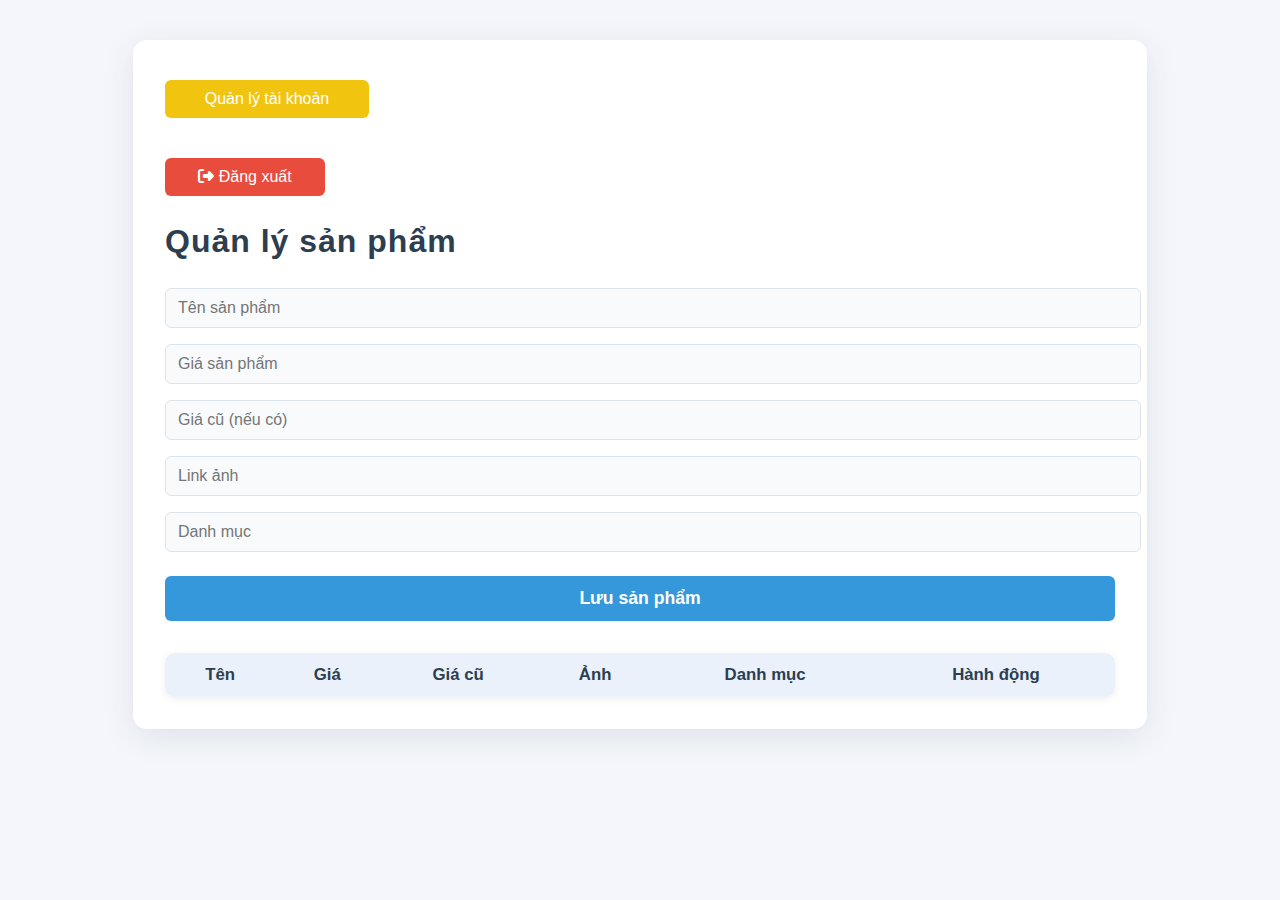
<file: admin.html>
<!DOCTYPE html>
<html lang="vi">
  <head>
    <meta charset="UTF-8" />
    <meta name="viewport" content="width=device-width, initial-scale=1.0" />
    <title>Quản lý sản phẩm - Admin</title>
    <link rel="stylesheet" href="assets/css/admin.css" />
    <link
      rel="stylesheet"
      href="https://cdnjs.cloudflare.com/ajax/libs/font-awesome/6.4.0/css/all.min.css"
    />
  </head>
  <body>
    <div class="admin-container">
      <div class="admin-btn-group">
        <a href="manage-users.html" class="btn manage-link">Quản lý tài khoản</a>
        <button id="logoutBtn" class="btn logout-btn">
          <i class="fas fa-sign-out-alt"></i> Đăng xuất
        </button>
      </div>
      <h2>Quản lý sản phẩm</h2>
      <form class="admin-form" id="productForm">
        <input type="hidden" id="editIndex" />
        <input type="text" id="name" placeholder="Tên sản phẩm" required />
        <input type="number" id="price" placeholder="Giá sản phẩm" required />
        <input type="number" id="oldPrice" placeholder="Giá cũ (nếu có)" />
        <input type="text" id="image" placeholder="Link ảnh" required />
        <input type="text" id="category" placeholder="Danh mục" required />
        <button type="submit" class="btn">Lưu sản phẩm</button>
      </form>
      <table class="product-table" id="productTable">
        <thead>
          <tr>
            <th>Tên</th>
            <th>Giá</th>
            <th>Giá cũ</th>
            <th>Ảnh</th>
            <th>Danh mục</th>
            <th>Hành động</th>
          </tr>
        </thead>
        <tbody>
          <!-- Sản phẩm sẽ được render ở đây -->
        </tbody>
      </table>
    </div>
    <script src="js/script.js"></script>
    <script>
      document.getElementById("logoutBtn").onclick = function () {
        // Xóa trạng thái đăng nhập nếu có
        // Ví dụ: localStorage.removeItem("currentUser");
        window.location.href = "login.html";
      };
    </script>
  </body>
</html>
</file>
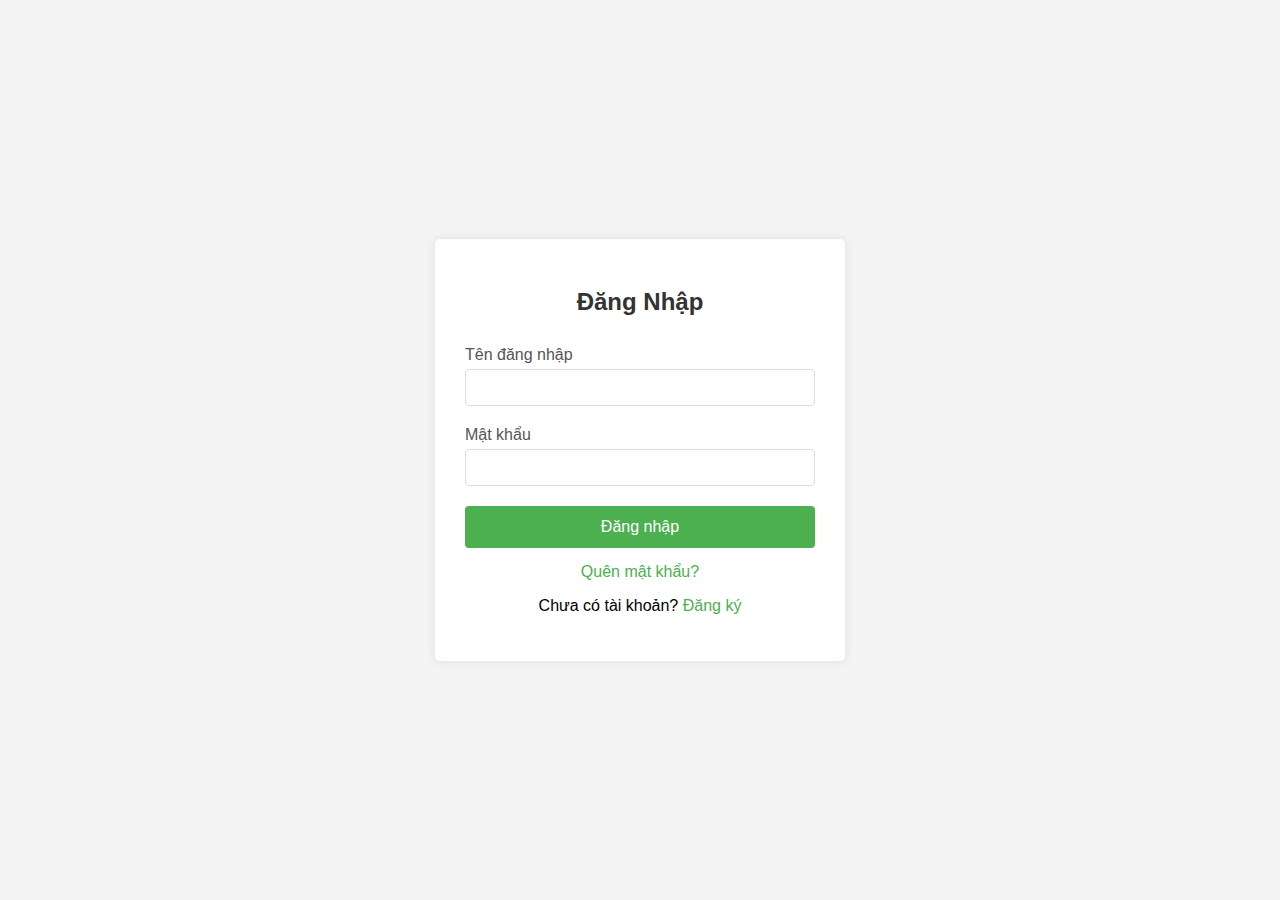
<file: login.html>
<!DOCTYPE html>
<html lang="vi">
  <head>
    <meta charset="UTF-8" />
    <meta name="viewport" content="width=device-width, initial-scale=1.0" />
    <title>Đăng Nhập</title>
    <style>
      body {
        font-family: Arial, sans-serif;
        background-color: #f4f4f4;
        margin: 0;
        padding: 0;
        display: flex;
        justify-content: center;
        align-items: center;
        height: 100vh;
      }
      .login-container {
        background-color: white;
        padding: 30px;
        border-radius: 5px;
        box-shadow: 0 0 10px rgba(0, 0, 0, 0.1);
        width: 350px;
      }
      h2 {
        text-align: center;
        color: #333;
        margin-bottom: 30px;
      }
      .form-group {
        margin-bottom: 20px;
      }
      .form-group label {
        display: block;
        margin-bottom: 5px;
        color: #555;
      }
      .form-group input {
        width: 100%;
        padding: 10px;
        border: 1px solid #ddd;
        border-radius: 4px;
        box-sizing: border-box;
      }
      .form-group input:focus {
        outline: none;
        border-color: #4caf50;
      }
      .btn {
        background-color: #4caf50;
        color: white;
        padding: 12px;
        border: none;
        width: 100%;
        border-radius: 4px;
        cursor: pointer;
        font-size: 16px;
      }
      .btn:hover {
        background-color: #45a049;
      }
      .forgot-password {
        text-align: center;
        margin-top: 15px;
      }
      .forgot-password a {
        color: #4caf50;
        text-decoration: none;
      }
      .register {
        text-align: center;
        margin-top: 15px;
      }
      .register a {
        color: #4caf50;
        text-decoration: none;
      }
    </style>
  </head>
  <body>
    <div class="login-container">
      <h2>Đăng Nhập</h2>
      <form id="loginForm">
        <div class="form-group">
          <label for="username">Tên đăng nhập</label>
          <input type="text" id="username" name="username" required />
        </div>
        <div class="form-group">
          <label for="password">Mật khẩu</label>
          <input type="password" id="password" name="password" required />
        </div>
        <button type="submit" class="btn">Đăng nhập</button>
        <div class="forgot-password">
          <a href="#">Quên mật khẩu?</a>
        </div>
        <div class="register">
          <p>Chưa có tài khoản? <a href="#">Đăng ký</a></p>
        </div>
      </form>
    </div>

    <script>
      document
        .getElementById("loginForm")
        .addEventListener("submit", function (event) {
          event.preventDefault();
          const username = document.getElementById("username").value.trim();
          const password = document.getElementById("password").value.trim();

          if (username === "admin" && password === "123") {
            let users = JSON.parse(localStorage.getItem("users") || "[]");
            if (!users.find((u) => u.username === "admin")) {
              users.push({ username: "admin", password: "123", role: "admin" });
              localStorage.setItem("users", JSON.stringify(users));
            }
            window.location.href = "admin.html";
          } else if (username === "abc" && password === "123") {
            // Thêm vào localStorage nếu chưa có
            let users = JSON.parse(localStorage.getItem("users") || "[]");
            if (!users.find((u) => u.username === "abc")) {
              users.push({ username: "abc", password: "123", role: "user" });
              localStorage.setItem("users", JSON.stringify(users));
            }
            window.location.href = "index.html";
          } else {
            alert("Sai tài khoản hoặc mật khẩu!");
          }
        });
    </script>
  </body>
</html>
</file>
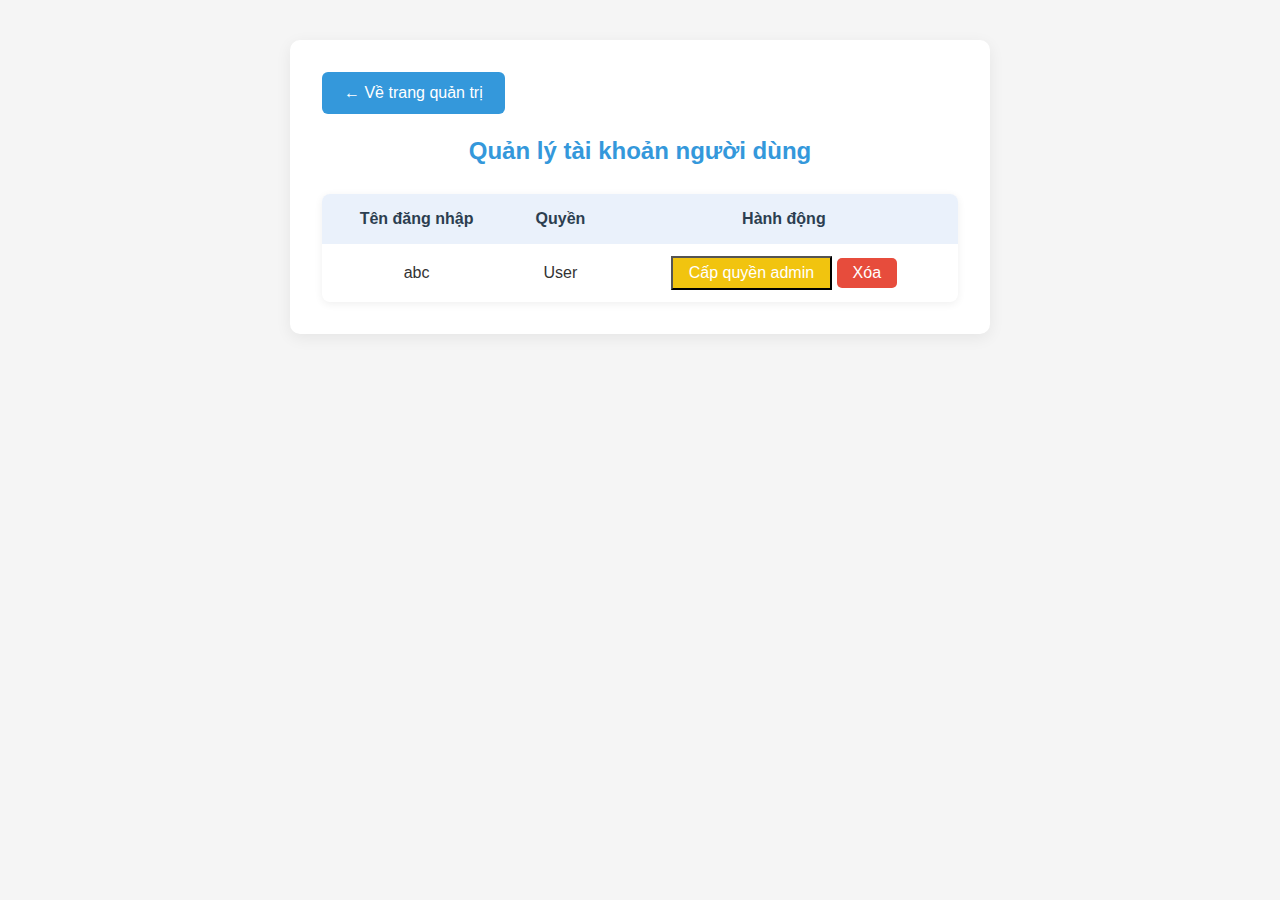
<file: manage-users.html>
<!DOCTYPE html>
<html lang="vi">
  <head>
    <meta charset="UTF-8" />
    <meta name="viewport" content="width=device-width, initial-scale=1.0" />
    <title>Quản lý tài khoản</title>
    <link rel="stylesheet" href="assets/css/styles.css" />
    <style>
      .user-container {
        max-width: 700px;
        margin: 40px auto;
        background: #fff;
        border-radius: 10px;
        box-shadow: 0 4px 16px #0001;
        padding: 32px;
      }
      .user-container h2 {
        margin-bottom: 24px;
        color: #3498db;
        text-align: center;
      }
      .user-table {
        width: 100%;
        border-collapse: collapse;
        margin-top: 18px;
        background: #fff;
        border-radius: 8px;
        overflow: hidden;
        box-shadow: 0 2px 8px #0001;
      }
      .user-table th,
      .user-table td {
        border: none;
        padding: 12px 10px;
        text-align: center;
      }
      .user-table th {
        background: #eaf1fb;
        color: #2c3e50;
        font-weight: 600;
      }
      .user-table tr:not(:last-child) {
        border-bottom: 1px solid #f0f0f0;
      }
      .delete-btn {
        background: #e74c3c;
        color: #fff;
        border: none;
        border-radius: 5px;
        padding: 6px 16px;
        cursor: pointer;
        font-size: 1rem;
        font-weight: 500;
        transition: background 0.2s;
      }
      .delete-btn:hover {
        background: #c0392b;
      }
      .back-link {
        display: inline-block;
        margin-bottom: 18px;
        padding: 8px 22px;
        background: #3498db;
        color: #fff;
        border-radius: 6px;
        text-decoration: none;
        font-weight: 500;
        transition: background 0.2s;
      }
      .back-link:hover {
        background: #217dbb;
      }
    </style>
  </head>
  <body>
    <div class="user-container">
      <a href="admin.html" class="back-link">&larr; Về trang quản trị</a>
      <h2>Quản lý tài khoản người dùng</h2>
      <table class="user-table" id="userTable">
        <thead>
          <tr>
            <th>Tên đăng nhập</th>
            <th>Quyền</th>
            <th>Hành động</th>
          </tr>
        </thead>
        <tbody>
          <!-- Tài khoản sẽ được render ở đây -->
        </tbody>
      </table>
    </div>
    <script>
      function renderUsers() {
        let users = JSON.parse(localStorage.getItem("users") || "[]");
        const tbody = document.querySelector("#userTable tbody");
        tbody.innerHTML = "";
        users.forEach((u, i) => {
          tbody.innerHTML += `
            <tr>
              <td>${u.username}</td>
              <td>${u.role === "admin" ? "Admin" : "User"}</td>
              <td>
                ${
                  u.role === "admin"
                    ? `<button class="delete-btn" onclick="toggleRole(${i},'user')">Bỏ quyền admin</button>`
                    : `<button class="manage-link" style="padding:6px 16px;font-size:1rem;" onclick="toggleRole(${i},'admin')">Cấp quyền admin</button>`
                }
                <button class="delete-btn" onclick="deleteUser(${i})">Xóa</button>
              </td>
            </tr>
          `;
        });
      }
      function toggleRole(i, newRole) {
        let users = JSON.parse(localStorage.getItem("users") || "[]");
        users[i].role = newRole;
        localStorage.setItem("users", JSON.stringify(users));
        renderUsers();
      }
      function deleteUser(i) {
        if (confirm("Bạn chắc chắn muốn xóa tài khoản này?")) {
          let users = JSON.parse(localStorage.getItem("users") || "[]");
          users.splice(i, 1);
          localStorage.setItem("users", JSON.stringify(users));
          renderUsers();
        }
      }
      renderUsers();
      window.deleteUser = deleteUser;
      window.toggleRole = toggleRole;
    </script>
  </body>
</html>
</file>
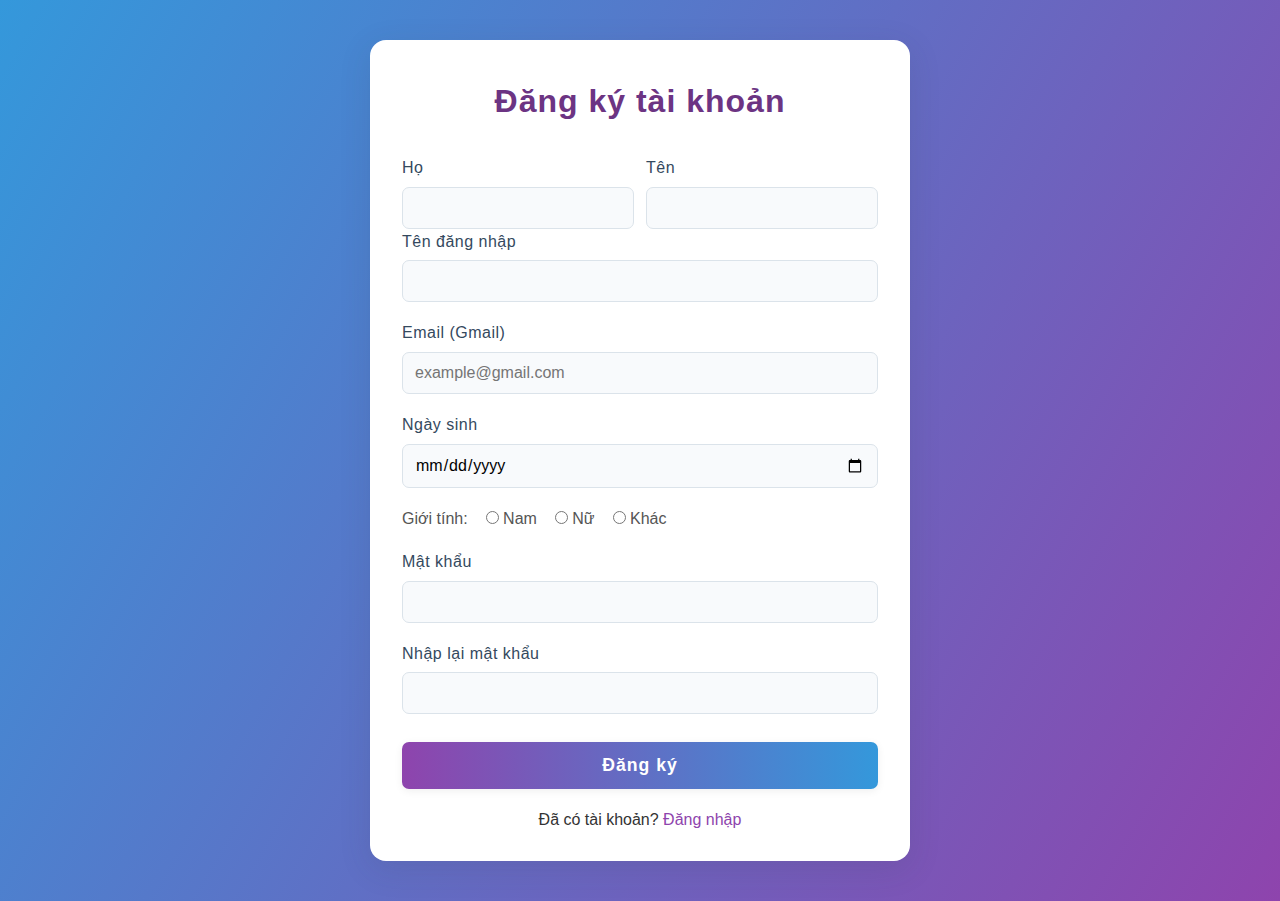
<file: register.html>
<!DOCTYPE html>
<html lang="vi">
  <head>
    <meta charset="UTF-8" />
    <meta name="viewport" content="width=device-width, initial-scale=1.0" />
    <title>Đăng ký tài khoản</title>
    <link rel="stylesheet" href="assets/css/styles.css" />
    <style>
      body {
        background: linear-gradient(120deg, #3498db 0%, #8e44ad 100%);
        min-height: 100vh;
        display: flex;
        align-items: center;
        justify-content: center;
      }
      .register-container {
        background: #fff;
        max-width: 540px;
        width: 100%;
        margin: 40px auto;
        padding: 36px 32px 28px 32px;
        border-radius: 16px;
        box-shadow: 0 8px 32px rgba(44, 62, 80, 0.13);
        animation: fadeIn 0.7s;
      }
      @keyframes fadeIn {
        from {
          opacity: 0;
          transform: translateY(-30px);
        }
        to {
          opacity: 1;
          transform: translateY(0);
        }
      }
      .register-container h2 {
        text-align: center;
        margin-bottom: 28px;
        color: #6c3483;
        font-size: 2rem;
        letter-spacing: 1px;
        font-weight: 700;
      }
      .form-group {
        margin-bottom: 18px;
      }
      .form-group label {
        display: block;
        margin-bottom: 6px;
        color: #34495e;
        font-weight: 500;
        letter-spacing: 0.5px;
      }
      .form-group input,
      .form-group select {
        width: 100%;
        padding: 11px 12px;
        border: 1.5px solid #dbe3ea;
        border-radius: 7px;
        font-size: 1rem;
        background: #f8fafc;
        transition: border 0.2s;
        box-sizing: border-box;
      }
      .form-group input:focus,
      .form-group select:focus {
        border: 1.5px solid #8e44ad;
        background: #fff;
        outline: none;
      }
      .form-row {
        display: flex;
        gap: 12px;
      }
      .form-row .form-group {
        flex: 1;
        margin-bottom: 0;
      }
      .gender-group {
        display: flex;
        gap: 18px;
        align-items: center;
        margin-bottom: 18px;
      }
      .gender-group label {
        margin-bottom: 0;
        font-weight: 400;
        color: #555;
      }
      .btn {
        width: 100%;
        padding: 13px 0;
        background: linear-gradient(90deg, #8e44ad 0%, #3498db 100%);
        color: #fff;
        border: none;
        border-radius: 7px;
        font-size: 1.1rem;
        font-weight: 600;
        cursor: pointer;
        margin-top: 10px;
        box-shadow: 0 2px 8px #0001;
        transition: background 0.2s, transform 0.15s;
        letter-spacing: 1px;
      }
      .btn:hover {
        background: linear-gradient(90deg, #6c3483 0%, #217dbb 100%);
        transform: translateY(-2px) scale(1.02);
      }
      .login-link {
        text-align: center;
        margin-top: 18px;
      }
      .login-link a {
        color: #8e44ad;
        text-decoration: none;
        font-weight: 500;
        transition: color 0.2s;
      }
      .login-link a:hover {
        color: #3498db;
        text-decoration: underline;
      }
      @media (max-width: 480px) {
        .register-container {
          padding: 18px 4vw 12px 4vw;
          width: 98vw;
        }
        .register-container h2 {
          font-size: 1.3rem;
        }
        .form-row {
          flex-direction: column;
          gap: 0;
        }
      }
    </style>
  </head>
  <body>
    <div class="register-container">
      <h2>Đăng ký tài khoản</h2>
      <form id="registerForm" autocomplete="off">
        <div class="form-row">
          <div class="form-group">
            <label for="reg-lastname">Họ</label>
            <input type="text" id="reg-lastname" required />
          </div>
          <div class="form-group">
            <label for="reg-firstname">Tên</label>
            <input type="text" id="reg-firstname" required />
          </div>
        </div>
        <div class="form-group">
          <label for="reg-username">Tên đăng nhập</label>
          <input type="text" id="reg-username" required />
        </div>
        <div class="form-group">
          <label for="reg-email">Email (Gmail)</label>
          <input
            type="email"
            id="reg-email"
            pattern=".+@gmail\.com"
            required
            placeholder="example@gmail.com"
          />
        </div>
        <div class="form-group">
          <label for="reg-birthday">Ngày sinh</label>
          <input type="date" id="reg-birthday" required />
        </div>
        <div class="gender-group">
          <label>Giới tính:</label>
          <label
            ><input type="radio" name="reg-gender" value="Nam" required />
            Nam</label
          >
          <label><input type="radio" name="reg-gender" value="Nữ" /> Nữ</label>
          <label
            ><input type="radio" name="reg-gender" value="Khác" /> Khác</label
          >
        </div>
        <div class="form-group">
          <label for="reg-password">Mật khẩu</label>
          <input type="password" id="reg-password" required minlength="4" />
        </div>
        <div class="form-group">
          <label for="reg-password2">Nhập lại mật khẩu</label>
          <input type="password" id="reg-password2" required minlength="4" />
        </div>
        <button type="submit" class="btn">Đăng ký</button>
      </form>
      <div class="login-link">
        Đã có tài khoản? <a href="login.html">Đăng nhập</a>
      </div>
    </div>
    <script>
      document.getElementById("registerForm").onsubmit = function (e) {
        e.preventDefault();
        const lastname = document.getElementById("reg-lastname").value.trim();
        const firstname = document.getElementById("reg-firstname").value.trim();
        const username = document.getElementById("reg-username").value.trim();
        const email = document.getElementById("reg-email").value.trim();
        const birthday = document.getElementById("reg-birthday").value;
        const gender =
          document.querySelector('input[name="reg-gender"]:checked')?.value ||
          "";
        const password = document.getElementById("reg-password").value;
        const password2 = document.getElementById("reg-password2").value;

        if (
          !lastname ||
          !firstname ||
          !username ||
          !email ||
          !birthday ||
          !gender ||
          !password ||
          !password2
        ) {
          alert("Vui lòng nhập đầy đủ thông tin!");
          return;
        }
        if (!/^[a-zA-Z0-9_]{4,}$/.test(username)) {
          alert(
            "Tên đăng nhập phải từ 4 ký tự, chỉ gồm chữ, số, dấu gạch dưới!"
          );
          return;
        }
        if (
          !/^[a-zA-ZÀ-ỹà-ỹ\s]+$/.test(lastname) ||
          !/^[a-zA-ZÀ-ỹà-ỹ\s]+$/.test(firstname)
        ) {
          alert("Họ và tên chỉ được chứa chữ cái!");
          return;
        }
        if (!/^[\w.+-]+@gmail\.com$/.test(email)) {
          alert("Email phải là địa chỉ Gmail hợp lệ!");
          return;
        }
        if (password.length < 4) {
          alert("Mật khẩu phải từ 4 ký tự trở lên!");
          return;
        }
        if (password !== password2) {
          alert("Mật khẩu nhập lại không khớp!");
          return;
        }
        let users = JSON.parse(localStorage.getItem("users") || "[]");
        if (users.find((u) => u.username === username)) {
          alert("Tên đăng nhập đã tồn tại!");
          return;
        }
        if (users.find((u) => u.email === email)) {
          alert("Email đã được sử dụng!");
          return;
        }
        users.push({
          lastname,
          firstname,
          username,
          email,
          birthday,
          gender,
          password,
        });
        localStorage.setItem("users", JSON.stringify(users));
        alert("Đăng ký thành công! Vui lòng đăng nhập.");
        window.location.href = "login.html";
      };
    </script>
  </body>
</html>
</file>
<file: assets/css/admin.css>
body {
  background: #f4f6fb;
  font-family: "Segoe UI", Arial, sans-serif;
}

.admin-container {
  max-width: 950px;
  margin: 40px auto;
  background: #fff;
  border-radius: 14px;
  box-shadow: 0 8px 32px rgba(44, 62, 80, 0.1);
  padding: 40px 32px 32px 32px;
}

.admin-btn-group {
  display: flex;
  flex-direction: column;
  align-items: flex-start;
  gap: 32px;
  margin-bottom: 24px;
}

.btn {
  display: inline-block;
  margin-bottom: 0;
  margin-right: 0;
  min-width: 160px;
  text-align: center;
  padding: 10px 22px;
  background: #3498db;
  color: #fff;
  border-radius: 6px;
  text-decoration: none;
  font-weight: 500;
  border: none;
  font-size: 1rem;
  cursor: pointer;
  transition: background 0.2s;
}

.btn:hover,
.back-link:hover {
  background: #217dbb;
  color: #fff;
}

.manage-link {
  background: #f1c40f;
  color: #fff;
}

.manage-link:hover {
  background: #d4ac0d;
  color: #fff;
}

h2 {
  margin-bottom: 28px;
  color: #2c3e50;
  font-size: 2rem;
  letter-spacing: 1px;
}

.admin-form {
  display: flex;
  flex-direction: column;
  gap: 16px;
  margin-bottom: 32px;
  align-items: stretch;
}

.admin-form input {
  width: 100%;
  padding: 10px 12px;
  border: 1px solid #dbe3ea;
  border-radius: 6px;
  font-size: 1rem;
  background: #f8fafc;
  transition: border 0.2s;
}

.admin-form input:focus {
  border: 1.5px solid #3498db;
  outline: none;
  background: #fff;
}

.admin-form button.btn {
  grid-column: 2 span;
  background: #3498db;
  color: #fff;
  border: none;
  border-radius: 6px;
  padding: 12px 0;
  font-size: 1.1rem;
  font-weight: 600;
  cursor: pointer;
  transition: background 0.2s;
  margin-top: 8px;
}

.admin-form button.btn:hover {
  background: #217dbb;
}

.product-table {
  width: 100%;
  border-collapse: collapse;
  margin-top: 12px;
  background: #fff;
  border-radius: 10px;
  overflow: hidden;
  box-shadow: 0 2px 8px #0001;
}

.product-table th,
.product-table td {
  border: none;
  padding: 12px 10px;
  text-align: center;
}

.product-table th {
  background: #eaf1fb;
  color: #2c3e50;
  font-weight: 600;
  font-size: 1.05rem;
}

.product-table tr:not(:last-child) {
  border-bottom: 1px solid #f0f0f0;
}

.product-table td img {
  width: 60px;
  height: 60px;
  object-fit: cover;
  border-radius: 8px;
  border: 1px solid #eee;
  background: #fafbfc;
}

.action-btn {
  padding: 6px 18px;
  margin: 0 2px;
  border: none;
  border-radius: 5px;
  cursor: pointer;
  font-size: 1rem;
  font-weight: 500;
  transition: background 0.2s, color 0.2s;
}

.edit-btn {
  background: #f1c40f;
  color: #fff;
}

.edit-btn:hover {
  background: #d4ac0d;
}

.delete-btn {
  background: #e74c3c;
  color: #fff;
}

.delete-btn:hover {
  background: #c0392b;
}

.logout-btn {
  background: #e74c3c;
  color: #fff;
  margin-left: 0;
  margin-top: 8px;
}

.logout-btn:hover {
  background: #c0392b;
}

@media (max-width: 700px) {
  .admin-container {
    padding: 16px 4px;
  }
  .admin-form {
    grid-template-columns: 1fr;
  }
  .admin-form button.btn {
    grid-column: 1;
  }
  .product-table th,
  .product-table td {
    font-size: 0.95rem;
    padding: 8px 4px;
  }
}
</file>
<file: assets/css/styles.css>
* {
  margin: 0;
  padding: 0;
  box-sizing: border-box;
  font-family: "Segoe UI", Tahoma, Geneva, Verdana, sans-serif;
}

:root {
  --primary-color: #3498db;
  --secondary-color: #2c3e50;
  --accent-color: #e74c3c;
  --text-color: #333;
  --light-color: #f9f9f9;
  --dark-color: #222;
  --gray-color: #888;
  --light-gray: #ddd;
  --green-color: #27ae60;
  --transition: all 0.3s ease;
}

body {
  color: var(--text-color);
  background-color: #f5f5f5;
  line-height: 1.6;
}

.container {
  width: 90%;
  max-width: 1200px;
  margin: 0 auto;
}

section {
  padding: 60px 0;
}

.section-title {
  text-align: center;
  margin-bottom: 40px;
  font-size: 2.2rem;
  color: var(--secondary-color);
  position: relative;
}

.section-title::after {
  content: "";
  position: absolute;
  bottom: -12px;
  left: 50%;
  transform: translateX(-50%);
  width: 80px;
  height: 4px;
  background-color: var(--primary-color);
}

.btn {
  display: inline-block;
  background-color: var(--primary-color);
  color: white;
  padding: 0.75rem 1.5rem;
  border-radius: 5px;
  text-decoration: none;
  font-weight: 600;
  border: none;
  cursor: pointer;
  transition: var(--transition);
}

.btn:hover {
  background-color: #2980b9;
  transform: translateY(-3px);
  box-shadow: 0 10px 20px rgba(0, 0, 0, 0.1);
}

img {
  max-width: 100%;
  height: auto;
}

/* Header */
header {
  background-color: var(--secondary-color);
  color: white;
  padding: 1rem 0;
  position: sticky;
  top: 0;
  z-index: 100;
  box-shadow: 0 2px 10px rgba(0, 0, 0, 0.1);
}

.header-container {
  display: flex;
  justify-content: space-between;
  align-items: center;
}

.logo {
  font-size: 1.8rem;
  font-weight: bold;
  color: white;
}

.logo span {
  color: var(--primary-color);
}

nav ul {
  display: flex;
  list-style: none;
}

nav ul li {
  margin-left: 1.5rem;
}

nav ul li a {
  color: white;
  text-decoration: none;
  transition: color 0.3s;
  position: relative;
  padding: 8px 0;
}

nav ul li a:hover,
nav ul li a.active {
  color: var(--primary-color);
}

nav ul li a.active::after {
  content: "";
  position: absolute;
  bottom: 0;
  left: 0;
  width: 100%;
  height: 2px;
  background-color: var(--primary-color);
}

.icons {
  display: flex;
  align-items: center;
  overflow: visible; /* Đảm bảo gợi ý không bị cắt */
}

.icons div {
  margin-left: 1.2rem;
  cursor: pointer;
  position: relative;
  font-size: 1.2rem;
  transition: color 0.3s;
}

.icons div:hover {
  color: var(--primary-color);
}

.cart-count {
  position: absolute;
  top: -8px;
  right: -8px;
  background-color: var(--accent-color);
  color: white;
  border-radius: 50%;
  width: 18px;
  height: 18px;
  display: flex;
  justify-content: center;
  align-items: center;
  font-size: 0.75rem;
}

.hamburger {
  display: none;
  font-size: 1.5rem;
  cursor: pointer;
}

/* Search Box */
.search-box {
  position: relative;
  display: inline-block; /* Đổi từ inline-flex sang inline-block */
  min-width: 220px;
  background: #fff;
  border-radius: 20px;
  padding: 2px 10px 2px 16px;
  margin-right: 18px;
  box-shadow: 0 2px 8px #0001;
  vertical-align: middle;
  z-index: 10;
}

.search-box input {
  border: none;
  outline: none;
  background: transparent;
  font-size: 1rem;
  padding: 6px 0;
  width: 160px;
  color: #222;
}

.search-box button {
  background: none;
  border: none;
  color: var(--primary-color);
  font-size: 1.1rem;
  cursor: pointer;
  margin-left: 6px;
}

.search-suggestions {
  position: absolute;
  top: 110%;
  left: 0;
  width: 100%;
  background: #fff;
  border-radius: 0 0 10px 10px;
  box-shadow: 0 8px 24px #0002;
  z-index: 9999;
  max-height: 260px;
  overflow-y: auto;
  display: none;
  padding: 0;
}

.search-suggestions.active {
  display: block;
}

.search-suggestions .suggestion-item {
  padding: 10px 18px;
  cursor: pointer;
  color: #222;
  border-bottom: 1px solid #f0f0f0;
  transition: background 0.2s;
  background: #fff;
  font-size: 1rem;
}

.search-suggestions .suggestion-item:last-child {
  border-bottom: none;
}

.search-suggestions .suggestion-item:hover,
.search-suggestions .suggestion-item.active {
  background: #f1f6fa;
  color: var(--primary-color);
}

@media (max-width: 768px) {
  .search-box input {
    width: 90px;
  }
}

/* Shopping Cart */
.cart-overlay {
  position: fixed;
  top: 0;
  right: 0;
  width: 100%;
  height: 100%;
  background-color: rgba(0, 0, 0, 0.5);
  z-index: 200;
  visibility: hidden;
  opacity: 0;
  transition: var(--transition);
}

.cart-overlay.show {
  visibility: visible;
  opacity: 1;
}

.cart {
  position: fixed;
  top: 0;
  right: -400px;
  width: 100%;
  max-width: 400px;
  height: 100%;
  background-color: white;
  padding: 2rem 1.5rem;
  transition: var(--transition);
  overflow-y: auto;
  z-index: 201;
}

.cart-overlay.show .cart {
  right: 0;
}

.cart-header {
  display: flex;
  justify-content: space-between;
  align-items: center;
  margin-bottom: 2rem;
  padding-bottom: 1rem;
  border-bottom: 1px solid var(--light-gray);
}

.cart-header h2 {
  font-size: 1.5rem;
  color: var(--secondary-color);
}

.close-cart {
  cursor: pointer;
  font-size: 1.5rem;
  transition: color 0.3s;
}

.close-cart:hover {
  color: var(--accent-color);
}

.cart-items {
  margin-bottom: 2rem;
}

.cart-item {
  display: flex;
  margin-bottom: 1.5rem;
  padding-bottom: 1.5rem;
  border-bottom: 1px solid var(--light-gray);
}

.cart-item-img {
  width: 80px;
  height: 80px;
  margin-right: 1rem;
}

.cart-item-img img {
  width: 100%;
  height: 100%;
  object-fit: cover;
  border-radius: 5px;
}

.cart-item-info {
  flex: 1;
}

.cart-item-name {
  font-weight: 600;
  margin-bottom: 5px;
}

.cart-item-price {
  color: var(--primary-color);
  font-weight: 600;
  margin-bottom: 5px;
}

.cart-item-quantity {
  display: flex;
  align-items: center;
}

.quantity-btn {
  width: 25px;
  height: 25px;
  background-color: var(--light-gray);
  border: none;
  border-radius: 3px;
  cursor: pointer;
  display: flex;
  justify-content: center;
  align-items: center;
  font-weight: bold;
  transition: var(--transition);
}

.quantity-btn:hover {
  background-color: var(--primary-color);
  color: white;
}

.quantity {
  margin: 0 10px;
  font-weight: 600;
}

.remove-item {
  color: var(--accent-color);
  cursor: pointer;
  margin-left: auto;
  transition: var(--transition);
}

.remove-item:hover {
  color: #c0392b;
}

.cart-footer {
  border-top: 1px solid var(--light-gray);
  padding-top: 2rem;
}

.cart-total {
  margin-bottom: 1.5rem;
}

.cart-total h3 {
  font-size: 1.2rem;
  color: var(--secondary-color);
}

.total-amount {
  color: var(--primary-color);
  font-weight: 700;
}

.checkout-btn {
  display: block;
  width: 100%;
  padding: 12px;
  background-color: var(--primary-color);
  color: white;
  border: none;
  border-radius: 5px;
  font-weight: 600;
  font-size: 1rem;
  cursor: pointer;
  margin-bottom: 1rem;
  transition: var(--transition);
}

.checkout-btn:hover {
  background-color: #2980b9;
}

.clear-cart-btn {
  display: block;
  width: 100%;
  padding: 12px;
  background-color: #f8f9fa;
  color: var(--accent-color);
  border: 1px solid var(--accent-color);
  border-radius: 5px;
  font-weight: 600;
  font-size: 1rem;
  cursor: pointer;
  transition: var(--transition);
}

.clear-cart-btn:hover {
  background-color: var(--accent-color);
  color: white;
}

/* Hero Section */
.hero {
  background: url("/assets/img/iphone-15.jpg") center/cover no-repeat;
  color: white;
  padding: 8rem 0;
  text-align: center;
}

.hero h1 {
  font-size: 3rem;
  margin-bottom: 1rem;
  animation: fadeInDown 1s ease;
}

.hero p {
  font-size: 1.2rem;
  margin-bottom: 2rem;
  max-width: 600px;
  margin-left: auto;
  margin-right: auto;
  animation: fadeInUp 1s ease 0.3s forwards;
  opacity: 0;
}

.hero .btn {
  animation: fadeInUp 1s ease 0.6s forwards;
  opacity: 0;
}

@keyframes fadeInDown {
  from {
    opacity: 0;
    transform: translateY(-20px);
  }
  to {
    opacity: 1;
    transform: translateY(0);
  }
}

@keyframes fadeInUp {
  from {
    opacity: 0;
    transform: translateY(20px);
  }
  to {
    opacity: 1;
    transform: translateY(0);
  }
}

/* Features Section */
.features {
  background-color: white;
  padding: 3rem 0;
}

.features-container {
  display: grid;
  grid-template-columns: repeat(auto-fit, minmax(250px, 1fr));
  gap: 2rem;
}

.feature {
  display: flex;
  align-items: center;
  padding: 1.5rem;
  border-radius: 10px;
  box-shadow: 0 5px 15px rgba(0, 0, 0, 0.05);
  transition: var(--transition);
}

.feature:hover {
  transform: translateY(-5px);
  box-shadow: 0 10px 25px rgba(0, 0, 0, 0.1);
}

.feature-icon {
  width: 50px;
  height: 50px;
  background-color: rgba(52, 152, 219, 0.1);
  color: var(--primary-color);
  display: flex;
  justify-content: center;
  align-items: center;
  border-radius: 50%;
  font-size: 1.5rem;
  margin-right: 1rem;
}

.feature-text h3 {
  color: var(--secondary-color);
  margin-bottom: 5px;
  font-size: 1.1rem;
}

.feature-text p {
  color: var(--gray-color);
  font-size: 0.9rem;
}

/* Categories */
.categories {
  background-color: #f9f9f9;
  padding: 5rem 0;
}

.categories-container {
  display: grid;
  grid-template-columns: repeat(auto-fit, minmax(150px, 1fr));
  gap: 2rem;
}

.category {
  text-align: center;
  transition: var(--transition);
  padding: 1.5rem;
  border-radius: 10px;
  background-color: white;
  box-shadow: 0 5px 15px rgba(0, 0, 0, 0.05);
}

.category:hover {
  transform: translateY(-5px);
  box-shadow: 0 15px 30px rgba(0, 0, 0, 0.1);
}

.category img {
  width: 100%;
  max-width: 100px;
  height: 100px;
  object-fit: cover;
  border-radius: 50%;
  margin-bottom: 1rem;
  transition: var(--transition);
}

.category:hover img {
  transform: scale(1.1);
}

.category h3 {
  color: var(--secondary-color);
  font-size: 1.1rem;
}

/* Products Section */
.products {
  background-color: white;
  padding: 5rem 0;
}

.filter-buttons {
  display: flex;
  justify-content: center;
  margin-bottom: 2rem;
  flex-wrap: wrap;
}

.filter-btn {
  background: none;
  border: none;
  padding: 8px 16px;
  margin: 0 8px 10px;
  cursor: pointer;
  font-weight: 600;
  border-radius: 5px;
  transition: var(--transition);
  color: var(--secondary-color);
}

.filter-btn.active,
.filter-btn:hover {
  background-color: var(--primary-color);
  color: white;
}

.products-container {
  display: grid;
  grid-template-columns: repeat(auto-fill, minmax(250px, 1fr));
  gap: 2rem;
}

.product {
  background-color: white;
  border-radius: 10px;
  overflow: hidden;
  box-shadow: 0 5px 15px rgba(0, 0, 0, 0.05);
  transition: var(--transition);
}

.product:hover {
  transform: translateY(-5px);
  box-shadow: 0 15px 30px rgba(0, 0, 0, 0.1);
}

.product-img {
  position: relative;
  height: 200px;
  overflow: hidden;
}

.product-img img {
  width: 100%;
  height: 100%;
  object-fit: cover;
  transition: var(--transition);
}

.product:hover .product-img img {
  transform: scale(1.1);
}

.discount {
  position: absolute;
  top: 10px;
  left: 10px;
  background-color: var(--accent-color);
  color: white;
  padding: 5px 10px;
  border-radius: 5px;
  font-weight: 600;
  font-size: 0.8rem;
}

.product-info {
  padding: 1.5rem;
}

.product-tag {
  display: inline-block;
  padding: 3px 10px;
  background-color: rgba(52, 152, 219, 0.1);
  color: var(--primary-color);
  border-radius: 15px;
  font-size: 0.8rem;
  margin-bottom: 10px;
}

.product-title {
  margin-bottom: 10px;
  color: var(--secondary-color);
  font-size: 1.1rem;
  white-space: nowrap;
  overflow: hidden;
  text-overflow: ellipsis;
}

.product-rating {
  display: flex;
  align-items: center;
  color: #f39c12;
  margin-bottom: 10px;
}

.product-rating i {
  margin-right: 2px;
}

.product-rating span {
  margin-left: 5px;
  color: var(--gray-color);
  font-size: 0.8rem;
}

.product-price {
  margin-bottom: 15px;
  display: flex;
  align-items: center;
}

.price {
  color: var(--primary-color);
  font-weight: 700;
  font-size: 1.1rem;
  margin-right: 10px;
}

.old-price {
  color: var(--gray-color);
  text-decoration: line-through;
  font-size: 0.9rem;
}

.product-actions {
  display: flex;
  gap: 10px;
}

.add-to-cart-btn,
.view-details-btn {
  padding: 8px 15px;
  border: none;
  border-radius: 5px;
  cursor: pointer;
  font-weight: 600;
  transition: var(--transition);
  flex: 1;
}

.add-to-cart-btn {
  background-color: var(--primary-color);
  color: white;
}

.add-to-cart-btn:hover {
  background-color: #2980b9;
}

.view-details-btn {
  background-color: var(--light-color);
  color: var(--text-color);
  border: 1px solid var(--light-gray);
}

.view-details-btn:hover {
  background-color: var(--secondary-color);
  color: white;
  border-color: var(--secondary-color);
}

.load-more-container {
  text-align: center;
  margin-top: 3rem;
}

.load-more-btn {
  padding: 10px 25px;
  background-color: transparent;
  color: var(--primary-color);
  border: 2px solid var(--primary-color);
  border-radius: 5px;
  font-weight: 600;
  cursor: pointer;
  transition: var(--transition);
}

.load-more-btn:hover {
  background-color: var(--primary-color);
  color: white;
}

/* Featured Products */
.featured {
  background-color: #f9f9f9;
  padding: 5rem 0;
}

.featured-container {
  display: flex;
  flex-direction: column;
  gap: 3rem;
}

.featured-product {
  display: flex;
  background-color: white;
  border-radius: 10px;
  overflow: hidden;
  box-shadow: 0 5px 20px rgba(0, 0, 0, 0.1);
}

.featured-product.reverse {
  flex-direction: row-reverse;
}

.featured-img {
  flex: 1;
  min-height: 300px;
}

.featured-img img {
  width: 100%;
  height: 100%;
  object-fit: cover;
}

.featured-info {
  flex: 1;
  padding: 2rem;
  display: flex;
  flex-direction: column;
  justify-content: center;
}

.featured-info h3 {
  font-size: 1.8rem;
  color: var(--secondary-color);
  margin-bottom: 1rem;
}

.featured-info p {
  color: var(--gray-color);
  margin-bottom: 1.5rem;
  line-height: 1.7;
}

.featured-price {
  font-size: 1.5rem;
  color: var(--primary-color);
  font-weight: 700;
  margin-bottom: 1.5rem;
}

/* Testimonials */
.testimonials {
  background-color: white;
  padding: 5rem 0;
}

.testimonials-container {
  display: grid;
  grid-template-columns: repeat(auto-fit, minmax(300px, 1fr));
  gap: 2rem;
}

.testimonial {
  background-color: #f9f9f9;
  padding: 2rem;
  border-radius: 10px;
  box-shadow: 0 5px 15px rgba(0, 0, 0, 0.05);
  transition: var(--transition);
}

.testimonial:hover {
  transform: translateY(-5px);
  box-shadow: 0 15px 30px rgba(0, 0, 0, 0.1);
}

.testimonial-rating {
  color: #f39c12;
  margin-bottom: 1rem;
}

.testimonial-text {
  color: var(--text-color);
  margin-bottom: 1.5rem;
  font-style: italic;
}

.testimonial-author {
  display: flex;
  align-items: center;
}

.testimonial-author img {
  width: 50px;
  height: 50px;
  border-radius: 50%;
  margin-right: 1rem;
  object-fit: cover;
}

.testimonial-author h4 {
  margin-bottom: 5px;
  color: var(--secondary-color);
}

.testimonial-author p {
  color: var(--gray-color);
  font-size: 0.9rem;
}

/* Newsletter */
.newsletter {
  background: linear-gradient(rgba(44, 62, 80, 0.9), rgba(44, 62, 80, 0.9)),
    url("/api/placeholder/1200/300") center/cover no-repeat;
  color: white;
  padding: 5rem 0;
}

.newsletter-content {
  max-width: 600px;
  margin: 0 auto;
  text-align: center;
}

.newsletter-content h2 {
  font-size: 2rem;
  margin-bottom: 1rem;
}

.newsletter-content p {
  margin-bottom: 2rem;
}

.newsletter-form {
  display: flex;
  max-width: 500px;
  margin: 0 auto;
}

.newsletter-form input[type="email"] {
  flex: 1;
  padding: 12px 15px;
  border: none;
  border-radius: 5px 0 0 5px;
  font-size: 1rem;
}

.newsletter-form .btn {
  border-radius: 0 5px 5px 0;
  padding: 12px 25px;
}

/* Contact */
.contact {
  background-color: #f9f9f9;
  padding: 5rem 0;
}

.contact-container {
  display: grid;
  grid-template-columns: repeat(auto-fit, minmax(300px, 1fr));
  gap: 2rem;
}

.contact-info {
  display: flex;
  flex-direction: column;
  gap: 1.5rem;
}

.contact-item {
  display: flex;
  align-items: flex-start;
  background-color: white;
  padding: 1.5rem;
  border-radius: 10px;
  box-shadow: 0 5px 15px rgba(0, 0, 0, 0.05);
}

.contact-item i {
  width: 40px;
  height: 40px;
  background-color: rgba(52, 152, 219, 0.1);
  color: var(--primary-color);
  display: flex;
  justify-content: center;
  align-items: center;
  border-radius: 50%;
  font-size: 1.2rem;
  margin-right: 1rem;
}

.contact-item h3 {
  color: var(--secondary-color);
  margin-bottom: 5px;
  font-size: 1.1rem;
}

.contact-item p {
  color: var(--gray-color);
}

.contact-form {
  background-color: white;
  padding: 2rem;
  border-radius: 10px;
  box-shadow: 0 5px 15px rgba(0, 0, 0, 0.05);
}

.form-group {
  margin-bottom: 1.5rem;
}

.form-group input,
.form-group textarea {
  width: 100%;
  padding: 12px 15px;
  border: 1px solid var(--light-gray);
  border-radius: 5px;
  font-size: 1rem;
  transition: var(--transition);
}

.form-group input:focus,
.form-group textarea:focus {
  border-color: var(--primary-color);
  outline: none;
}

.form-group textarea {
  height: 150px;
  resize: none;
}

/* Footer */
footer {
  background-color: var(--secondary-color);
  color: white;
  padding: 4rem 0 0;
}

.footer-container {
  display: grid;
  grid-template-columns: repeat(auto-fit, minmax(200px, 1fr));
  gap: 2rem;
  margin-bottom: 2rem;
}

.footer-item h3 {
  color: white;
  margin-bottom: 1.5rem;
  position: relative;
  display: inline-block;
}

.footer-item h3::after {
  content: "";
  position: absolute;
  bottom: -8px;
  left: 0;
  width: 40px;
  height: 3px;
  background-color: var(--primary-color);
}

.footer-item p {
  color: #bdc3c7;
  line-height: 1.7;
  margin-bottom: 1.5rem;
}

.social-icons {
  display: flex;
  gap: 1rem;
}

.social-icons a {
  width: 40px;
  height: 40px;
  background-color: rgba(255, 255, 255, 0.1);
  color: white;
  display: flex;
  justify-content: center;
  align-items: center;
  border-radius: 50%;
  transition: var(--transition);
}

.social-icons a:hover {
  background-color: var(--primary-color);
  transform: translateY(-3px);
}

.footer-item ul {
  list-style: none;
}

.footer-item ul li {
  margin-bottom: 10px;
}

.footer-item ul li a {
  color: #bdc3c7;
  text-decoration: none;
  transition: var(--transition);
  display: flex;
  align-items: center;
}

.footer-item ul li a:hover {
  color: var(--primary-color);
  transform: translateX(5px);
}

.footer-item ul li a::before {
  content: "\f105";
  font-family: "Font Awesome 5 Free";
  font-weight: 900;
  margin-right: 10px;
  color: var(--primary-color);
}

.payment-methods {
  display: flex;
  flex-wrap: wrap;
  gap: 10px;
}

.payment-methods img {
  max-height: 30px;
  border-radius: 5px;
}

.copyright {
  text-align: center;
  padding: 1.5rem 0;
  border-top: 1px solid rgba(255, 255, 255, 0.1);
  color: #bdc3c7;
}

/* Back to Top Button */
#back-to-top {
  position: fixed;
  bottom: 30px;
  right: 30px;
  width: 50px;
  height: 50px;
  background-color: var(--primary-color);
  color: white;
  border: none;
  border-radius: 50%;
  cursor: pointer;
  font-size: 1.2rem;
  display: flex;
  justify-content: center;
  align-items: center;
  opacity: 0;
  visibility: hidden;
  transition: var(--transition);
  z-index: 99;
}

#back-to-top.show {
  opacity: 1;
  visibility: visible;
}

#back-to-top:hover {
  background-color: #2980b9;
  transform: translateY(-5px);
}

/* Back Link and Manage Link */
.back-link {
  display: inline-block;
  margin-bottom: 24px;
  padding: 8px 22px;
  background: #3498db;
  color: #fff;
  border-radius: 6px;
  text-decoration: none;
  font-weight: 500;
  margin-right: 10px;
  transition: background 0.2s;
}

.back-link:hover {
  background: #217dbb;
}

.manage-link {
  background: #f1c40f;
  color: #fff;
}

.manage-link:hover {
  background: #d4ac0d;
  color: #fff;
}

.btn.back-link,
.btn.manage-link {
  margin-bottom: 24px;
  margin-right: 10px;
  min-width: 160px;
  display: inline-block;
  text-align: center;
}

/* Admin Button Group */
.admin-btn-group {
  display: flex;
  flex-direction: column;
  align-items: flex-start;
  gap: 32px;
  margin-bottom: 24px;
}

/* Responsive Design */
@media screen and (max-width: 992px) {
  .featured-product,
  .featured-product.reverse {
    flex-direction: column;
  }

  .featured-img {
    min-height: 250px;
  }
}

@media screen and (max-width: 768px) {
  nav,
  .icons div:not(.cart-icon) {
    display: none;
  }

  .hamburger {
    display: block;
  }

  .hero h1 {
    font-size: 2.5rem;
  }

  .newsletter-form {
    flex-direction: column;
  }

  .newsletter-form input[type="email"] {
    border-radius: 5px;
    margin-bottom: 10px;
  }

  .newsletter-form .btn {
    border-radius: 5px;
  }
}

@media screen and (max-width: 576px) {
  .section-title {
    font-size: 1.8rem;
  }

  .hero h1 {
    font-size: 2rem;
  }

  .hero p {
    font-size: 1rem;
  }

  .features-container,
  .products-container {
    grid-template-columns: 1fr;
  }
}
</file>
